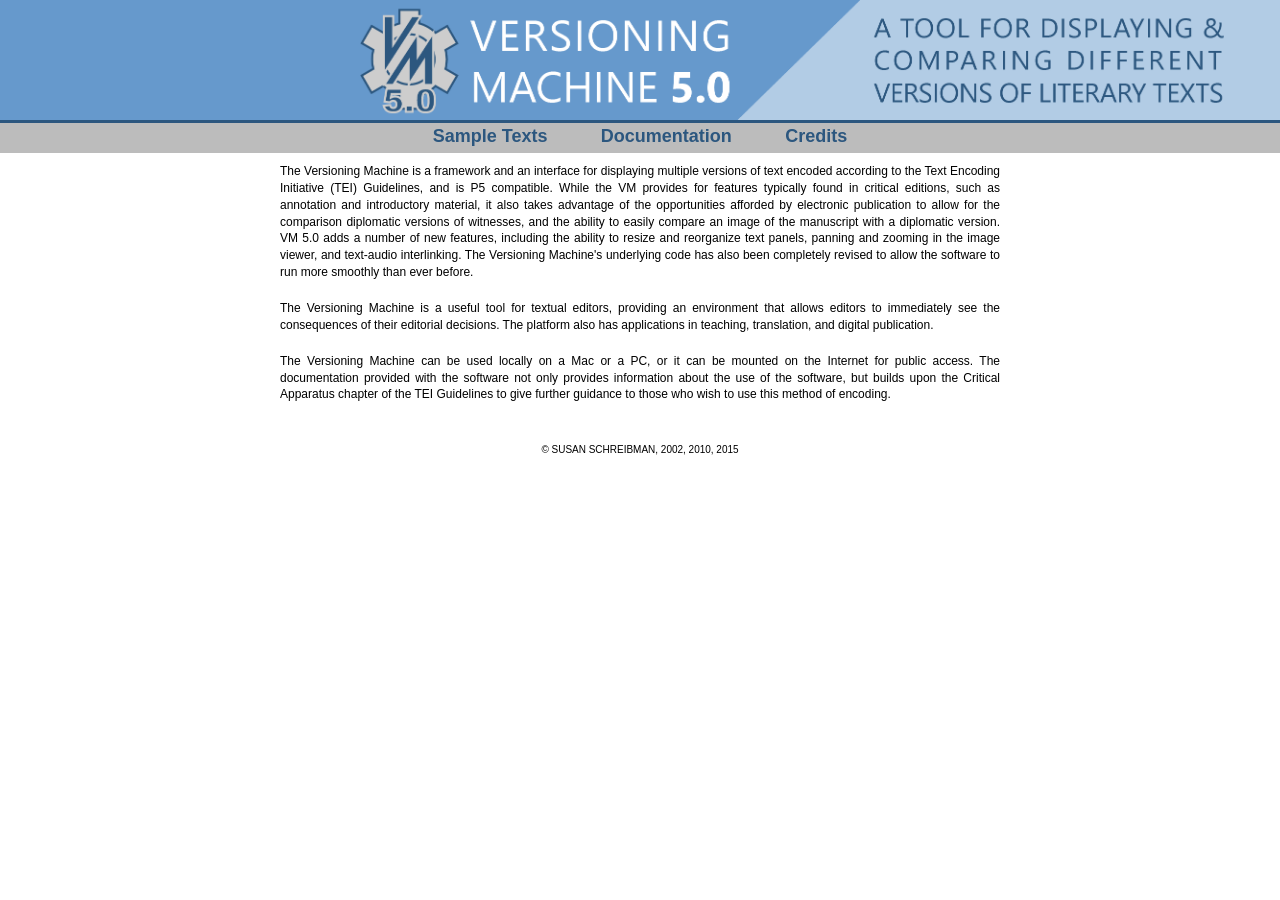
<file: v-machine/index.html>
<!DOCTYPE html>
<html lang="en">
	<head>
		<meta http-equiv="Content-Type" content="text/html; charset=UTF-8">
		<title>Versioning Machine</title>
		<link rel="stylesheet" type="text/css" href="includes/v-machine.css" media="all">
	</head>
	<body>
		<div id="header">
         <div class="blue"></div>
         <div class="grey"></div>
         <div id="masthead">
            <a href="index.html"><img alt="Versioning Machine" src="includes/images/VMHeaderNStrp.png" class="left"></a>
         </div>
         <div id="navbar">
            <div class="links">
               <span><a href="samples.html">Sample Texts</a></span>
               <span><a href="documentation.html">Documentation</a></span>
               <span><a href="credits.html">Credits</a></span>
            </div>
         </div>
      </div>
      <div class="clear"></div>
      <div id="maintext">
<p style="text-align: justify;">The Versioning Machine is a framework and an interface for displaying multiple versions of text encoded according to the Text Encoding Initiative (TEI) Guidelines, and is P5 compatible. While the VM provides for features typically found in critical editions, such as annotation and introductory material, it also takes advantage of the opportunities afforded by electronic publication to allow for the comparison diplomatic versions of witnesses, and the ability to easily compare an image of the manuscript with a diplomatic version. VM 5.0 adds a number of new features, including the ability to resize and reorganize text panels, panning and zooming in the image viewer, and text-audio interlinking. The Versioning Machine's underlying code has also been completely revised to allow the software to run more smoothly than ever before.</p>
<p style="text-align: justify;">The Versioning Machine is a useful tool for textual editors, providing an environment that allows editors to immediately see the consequences of their editorial decisions. The platform also has applications in teaching, translation, and digital publication.</p>
<p style="text-align: justify;">The Versioning Machine can be used locally on a Mac or a PC, or it can be mounted on the Internet for public access. The documentation provided with the software not only provides information about the use of the software, but builds upon the Critical Apparatus chapter of the TEI Guidelines to give further guidance to those who wish to use this method of encoding.</p>
      </div>
         </div>
  		<div id="footer">
  			
  			<div class="attribution">
  				&copy; Susan Schreibman, 2002, 2010, 2015
  			</div>

  		</div>
        <br class="clear">
  	</div>
	</body>
</html>
</file>
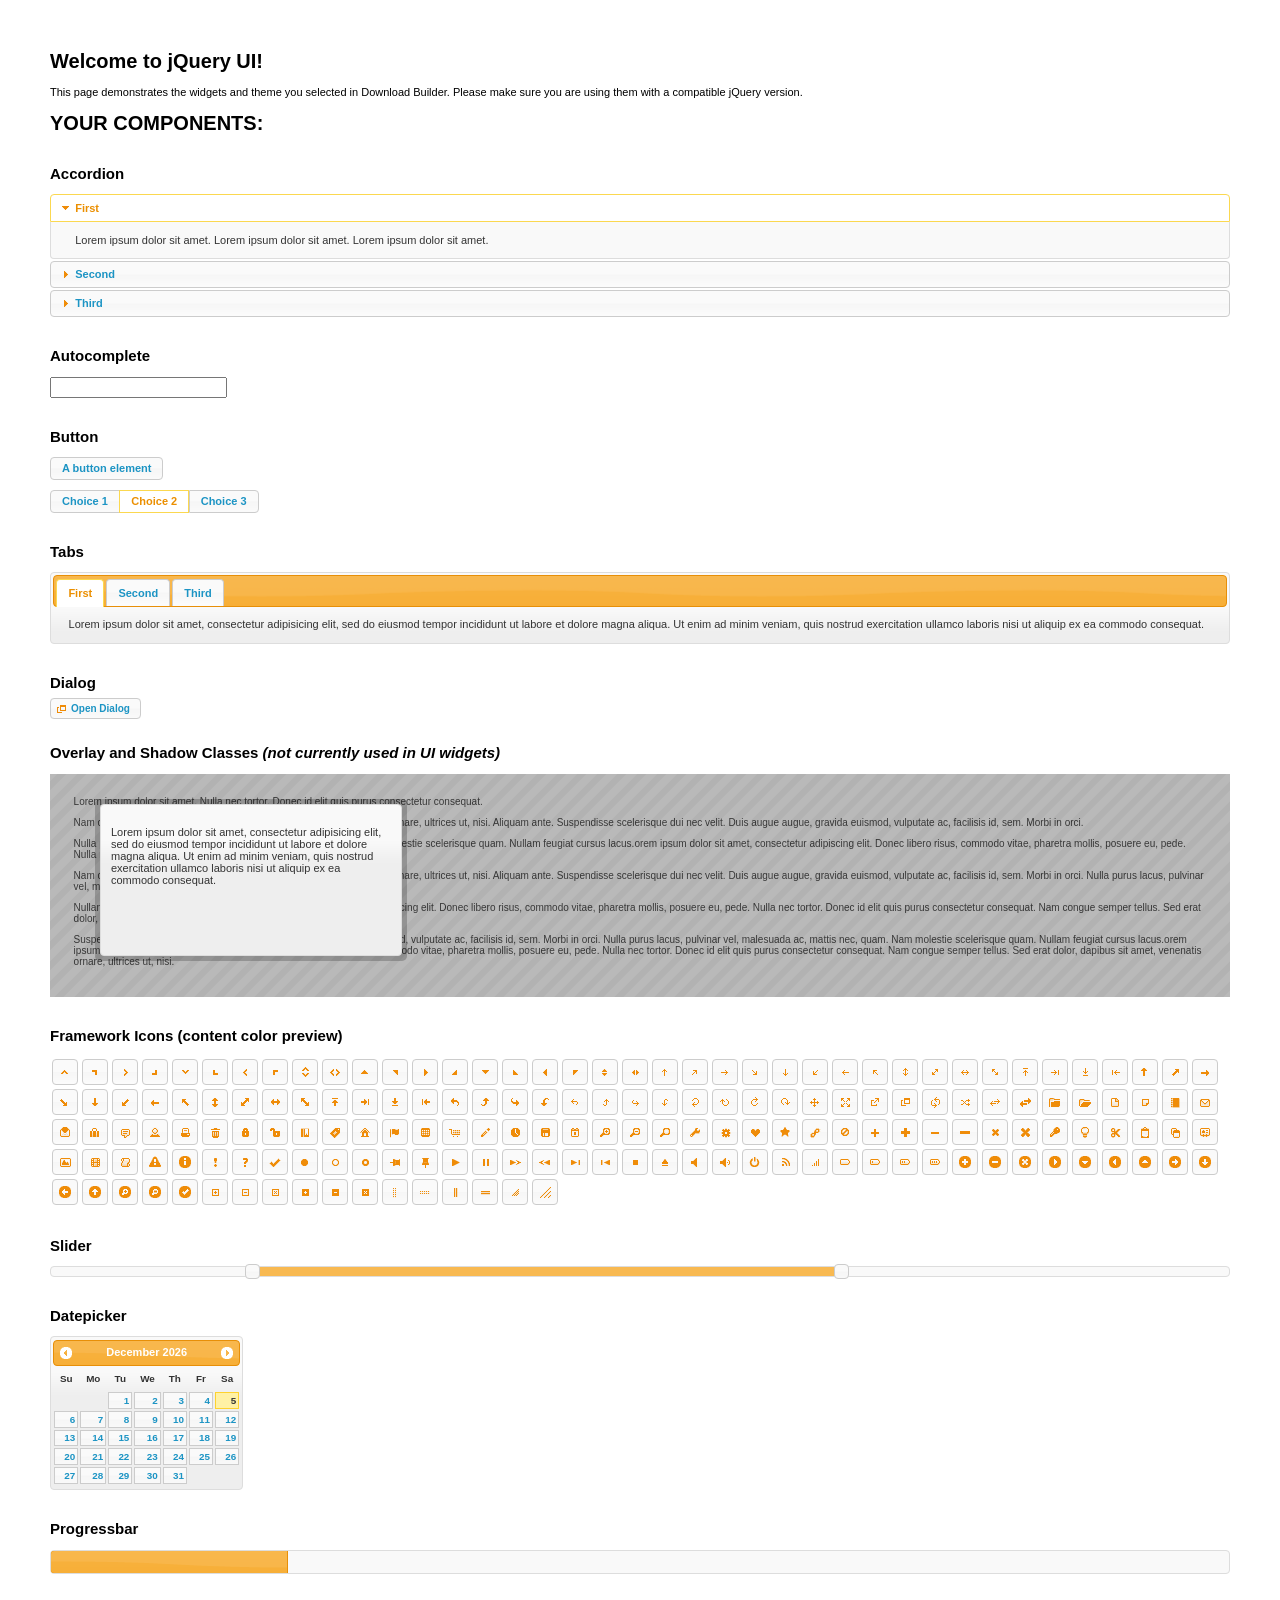
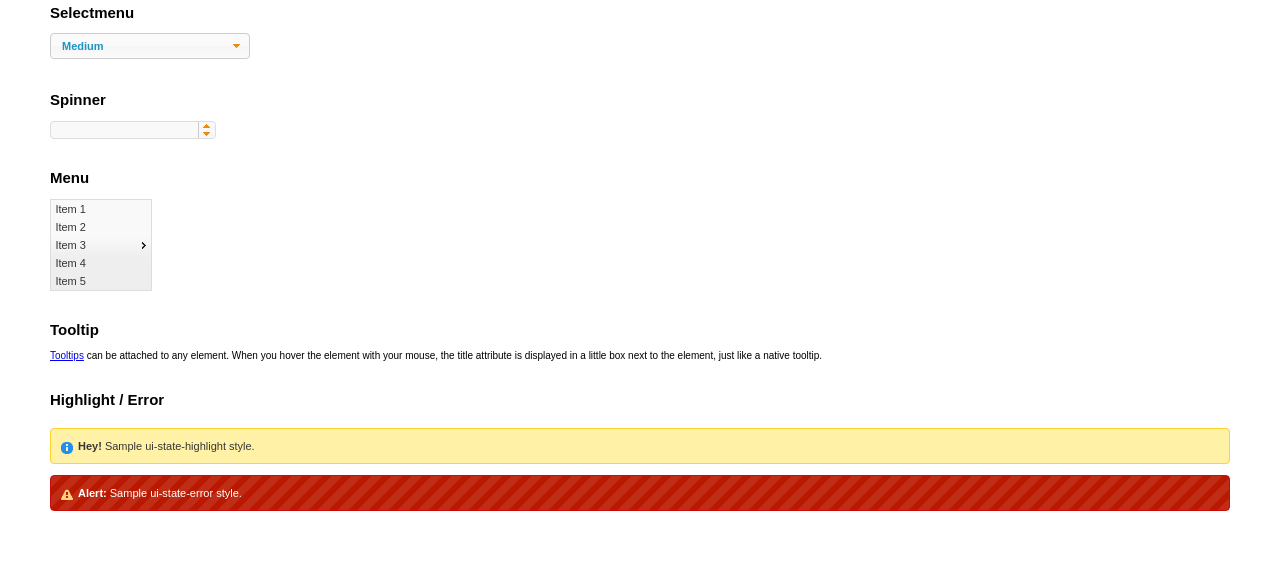
<file: v-machine/src/js/jquery-ui-1.11.3/index.html>
<!doctype html>
<html lang="us">
<head>
	<meta charset="utf-8">
	<title>jQuery UI Example Page</title>
	<link href="jquery-ui.css" rel="stylesheet">
	<style>
	body{
		font: 62.5% "Trebuchet MS", sans-serif;
		margin: 50px;
	}
	.demoHeaders {
		margin-top: 2em;
	}
	#dialog-link {
		padding: .4em 1em .4em 20px;
		text-decoration: none;
		position: relative;
	}
	#dialog-link span.ui-icon {
		margin: 0 5px 0 0;
		position: absolute;
		left: .2em;
		top: 50%;
		margin-top: -8px;
	}
	#icons {
		margin: 0;
		padding: 0;
	}
	#icons li {
		margin: 2px;
		position: relative;
		padding: 4px 0;
		cursor: pointer;
		float: left;
		list-style: none;
	}
	#icons span.ui-icon {
		float: left;
		margin: 0 4px;
	}
	.fakewindowcontain .ui-widget-overlay {
		position: absolute;
	}
	select {
		width: 200px;
	}
	</style>
</head>
<body>

<h1>Welcome to jQuery UI!</h1>

<div class="ui-widget">
	<p>This page demonstrates the widgets and theme you selected in Download Builder. Please make sure you are using them with a compatible jQuery version.</p>
</div>

<h1>YOUR COMPONENTS:</h1>


<!-- Accordion -->
<h2 class="demoHeaders">Accordion</h2>
<div id="accordion">
	<h3>First</h3>
	<div>Lorem ipsum dolor sit amet. Lorem ipsum dolor sit amet. Lorem ipsum dolor sit amet.</div>
	<h3>Second</h3>
	<div>Phasellus mattis tincidunt nibh.</div>
	<h3>Third</h3>
	<div>Nam dui erat, auctor a, dignissim quis.</div>
</div>



<!-- Autocomplete -->
<h2 class="demoHeaders">Autocomplete</h2>
<div>
	<input id="autocomplete" title="type &quot;a&quot;">
</div>



<!-- Button -->
<h2 class="demoHeaders">Button</h2>
<button id="button">A button element</button>
<form style="margin-top: 1em;">
	<div id="radioset">
		<input type="radio" id="radio1" name="radio"><label for="radio1">Choice 1</label>
		<input type="radio" id="radio2" name="radio" checked="checked"><label for="radio2">Choice 2</label>
		<input type="radio" id="radio3" name="radio"><label for="radio3">Choice 3</label>
	</div>
</form>



<!-- Tabs -->
<h2 class="demoHeaders">Tabs</h2>
<div id="tabs">
	<ul>
		<li><a href="#tabs-1">First</a></li>
		<li><a href="#tabs-2">Second</a></li>
		<li><a href="#tabs-3">Third</a></li>
	</ul>
	<div id="tabs-1">Lorem ipsum dolor sit amet, consectetur adipisicing elit, sed do eiusmod tempor incididunt ut labore et dolore magna aliqua. Ut enim ad minim veniam, quis nostrud exercitation ullamco laboris nisi ut aliquip ex ea commodo consequat.</div>
	<div id="tabs-2">Phasellus mattis tincidunt nibh. Cras orci urna, blandit id, pretium vel, aliquet ornare, felis. Maecenas scelerisque sem non nisl. Fusce sed lorem in enim dictum bibendum.</div>
	<div id="tabs-3">Nam dui erat, auctor a, dignissim quis, sollicitudin eu, felis. Pellentesque nisi urna, interdum eget, sagittis et, consequat vestibulum, lacus. Mauris porttitor ullamcorper augue.</div>
</div>



<!-- Dialog NOTE: Dialog is not generated by UI in this demo so it can be visually styled in themeroller-->
<h2 class="demoHeaders">Dialog</h2>
<p><a href="#" id="dialog-link" class="ui-state-default ui-corner-all"><span class="ui-icon ui-icon-newwin"></span>Open Dialog</a></p>

<h2 class="demoHeaders">Overlay and Shadow Classes <em>(not currently used in UI widgets)</em></h2>
<div style="position: relative; width: 96%; height: 200px; padding:1% 2%; overflow:hidden;" class="fakewindowcontain">
	<p>Lorem ipsum dolor sit amet,  Nulla nec tortor. Donec id elit quis purus consectetur consequat. </p><p>Nam congue semper tellus. Sed erat dolor, dapibus sit amet, venenatis ornare, ultrices ut, nisi. Aliquam ante. Suspendisse scelerisque dui nec velit. Duis augue augue, gravida euismod, vulputate ac, facilisis id, sem. Morbi in orci. </p><p>Nulla purus lacus, pulvinar vel, malesuada ac, mattis nec, quam. Nam molestie scelerisque quam. Nullam feugiat cursus lacus.orem ipsum dolor sit amet, consectetur adipiscing elit. Donec libero risus, commodo vitae, pharetra mollis, posuere eu, pede. Nulla nec tortor. Donec id elit quis purus consectetur consequat. </p><p>Nam congue semper tellus. Sed erat dolor, dapibus sit amet, venenatis ornare, ultrices ut, nisi. Aliquam ante. Suspendisse scelerisque dui nec velit. Duis augue augue, gravida euismod, vulputate ac, facilisis id, sem. Morbi in orci. Nulla purus lacus, pulvinar vel, malesuada ac, mattis nec, quam. Nam molestie scelerisque quam. </p><p>Nullam feugiat cursus lacus.orem ipsum dolor sit amet, consectetur adipiscing elit. Donec libero risus, commodo vitae, pharetra mollis, posuere eu, pede. Nulla nec tortor. Donec id elit quis purus consectetur consequat. Nam congue semper tellus. Sed erat dolor, dapibus sit amet, venenatis ornare, ultrices ut, nisi. Aliquam ante. </p><p>Suspendisse scelerisque dui nec velit. Duis augue augue, gravida euismod, vulputate ac, facilisis id, sem. Morbi in orci. Nulla purus lacus, pulvinar vel, malesuada ac, mattis nec, quam. Nam molestie scelerisque quam. Nullam feugiat cursus lacus.orem ipsum dolor sit amet, consectetur adipiscing elit. Donec libero risus, commodo vitae, pharetra mollis, posuere eu, pede. Nulla nec tortor. Donec id elit quis purus consectetur consequat. Nam congue semper tellus. Sed erat dolor, dapibus sit amet, venenatis ornare, ultrices ut, nisi. </p>

	<!-- ui-dialog -->
	<div class="ui-overlay"><div class="ui-widget-overlay"></div><div class="ui-widget-shadow ui-corner-all" style="width: 302px; height: 152px; position: absolute; left: 50px; top: 30px;"></div></div>
	<div style="position: absolute; width: 280px; height: 130px;left: 50px; top: 30px; padding: 10px;" class="ui-widget ui-widget-content ui-corner-all">
		<div class="ui-dialog-content ui-widget-content" style="background: none; border: 0;">
			<p>Lorem ipsum dolor sit amet, consectetur adipisicing elit, sed do eiusmod tempor incididunt ut labore et dolore magna aliqua. Ut enim ad minim veniam, quis nostrud exercitation ullamco laboris nisi ut aliquip ex ea commodo consequat.</p>
		</div>
	</div>

</div>

<!-- ui-dialog -->
<div id="dialog" title="Dialog Title">
	<p>Lorem ipsum dolor sit amet, consectetur adipisicing elit, sed do eiusmod tempor incididunt ut labore et dolore magna aliqua. Ut enim ad minim veniam, quis nostrud exercitation ullamco laboris nisi ut aliquip ex ea commodo consequat.</p>
</div>



<h2 class="demoHeaders">Framework Icons (content color preview)</h2>
<ul id="icons" class="ui-widget ui-helper-clearfix">
	<li class="ui-state-default ui-corner-all" title=".ui-icon-carat-1-n"><span class="ui-icon ui-icon-carat-1-n"></span></li>
	<li class="ui-state-default ui-corner-all" title=".ui-icon-carat-1-ne"><span class="ui-icon ui-icon-carat-1-ne"></span></li>
	<li class="ui-state-default ui-corner-all" title=".ui-icon-carat-1-e"><span class="ui-icon ui-icon-carat-1-e"></span></li>
	<li class="ui-state-default ui-corner-all" title=".ui-icon-carat-1-se"><span class="ui-icon ui-icon-carat-1-se"></span></li>
	<li class="ui-state-default ui-corner-all" title=".ui-icon-carat-1-s"><span class="ui-icon ui-icon-carat-1-s"></span></li>
	<li class="ui-state-default ui-corner-all" title=".ui-icon-carat-1-sw"><span class="ui-icon ui-icon-carat-1-sw"></span></li>
	<li class="ui-state-default ui-corner-all" title=".ui-icon-carat-1-w"><span class="ui-icon ui-icon-carat-1-w"></span></li>
	<li class="ui-state-default ui-corner-all" title=".ui-icon-carat-1-nw"><span class="ui-icon ui-icon-carat-1-nw"></span></li>
	<li class="ui-state-default ui-corner-all" title=".ui-icon-carat-2-n-s"><span class="ui-icon ui-icon-carat-2-n-s"></span></li>
	<li class="ui-state-default ui-corner-all" title=".ui-icon-carat-2-e-w"><span class="ui-icon ui-icon-carat-2-e-w"></span></li>
	<li class="ui-state-default ui-corner-all" title=".ui-icon-triangle-1-n"><span class="ui-icon ui-icon-triangle-1-n"></span></li>
	<li class="ui-state-default ui-corner-all" title=".ui-icon-triangle-1-ne"><span class="ui-icon ui-icon-triangle-1-ne"></span></li>
	<li class="ui-state-default ui-corner-all" title=".ui-icon-triangle-1-e"><span class="ui-icon ui-icon-triangle-1-e"></span></li>
	<li class="ui-state-default ui-corner-all" title=".ui-icon-triangle-1-se"><span class="ui-icon ui-icon-triangle-1-se"></span></li>
	<li class="ui-state-default ui-corner-all" title=".ui-icon-triangle-1-s"><span class="ui-icon ui-icon-triangle-1-s"></span></li>
	<li class="ui-state-default ui-corner-all" title=".ui-icon-triangle-1-sw"><span class="ui-icon ui-icon-triangle-1-sw"></span></li>
	<li class="ui-state-default ui-corner-all" title=".ui-icon-triangle-1-w"><span class="ui-icon ui-icon-triangle-1-w"></span></li>
	<li class="ui-state-default ui-corner-all" title=".ui-icon-triangle-1-nw"><span class="ui-icon ui-icon-triangle-1-nw"></span></li>
	<li class="ui-state-default ui-corner-all" title=".ui-icon-triangle-2-n-s"><span class="ui-icon ui-icon-triangle-2-n-s"></span></li>
	<li class="ui-state-default ui-corner-all" title=".ui-icon-triangle-2-e-w"><span class="ui-icon ui-icon-triangle-2-e-w"></span></li>
	<li class="ui-state-default ui-corner-all" title=".ui-icon-arrow-1-n"><span class="ui-icon ui-icon-arrow-1-n"></span></li>
	<li class="ui-state-default ui-corner-all" title=".ui-icon-arrow-1-ne"><span class="ui-icon ui-icon-arrow-1-ne"></span></li>
	<li class="ui-state-default ui-corner-all" title=".ui-icon-arrow-1-e"><span class="ui-icon ui-icon-arrow-1-e"></span></li>
	<li class="ui-state-default ui-corner-all" title=".ui-icon-arrow-1-se"><span class="ui-icon ui-icon-arrow-1-se"></span></li>
	<li class="ui-state-default ui-corner-all" title=".ui-icon-arrow-1-s"><span class="ui-icon ui-icon-arrow-1-s"></span></li>
	<li class="ui-state-default ui-corner-all" title=".ui-icon-arrow-1-sw"><span class="ui-icon ui-icon-arrow-1-sw"></span></li>
	<li class="ui-state-default ui-corner-all" title=".ui-icon-arrow-1-w"><span class="ui-icon ui-icon-arrow-1-w"></span></li>
	<li class="ui-state-default ui-corner-all" title=".ui-icon-arrow-1-nw"><span class="ui-icon ui-icon-arrow-1-nw"></span></li>
	<li class="ui-state-default ui-corner-all" title=".ui-icon-arrow-2-n-s"><span class="ui-icon ui-icon-arrow-2-n-s"></span></li>
	<li class="ui-state-default ui-corner-all" title=".ui-icon-arrow-2-ne-sw"><span class="ui-icon ui-icon-arrow-2-ne-sw"></span></li>
	<li class="ui-state-default ui-corner-all" title=".ui-icon-arrow-2-e-w"><span class="ui-icon ui-icon-arrow-2-e-w"></span></li>
	<li class="ui-state-default ui-corner-all" title=".ui-icon-arrow-2-se-nw"><span class="ui-icon ui-icon-arrow-2-se-nw"></span></li>
	<li class="ui-state-default ui-corner-all" title=".ui-icon-arrowstop-1-n"><span class="ui-icon ui-icon-arrowstop-1-n"></span></li>
	<li class="ui-state-default ui-corner-all" title=".ui-icon-arrowstop-1-e"><span class="ui-icon ui-icon-arrowstop-1-e"></span></li>
	<li class="ui-state-default ui-corner-all" title=".ui-icon-arrowstop-1-s"><span class="ui-icon ui-icon-arrowstop-1-s"></span></li>
	<li class="ui-state-default ui-corner-all" title=".ui-icon-arrowstop-1-w"><span class="ui-icon ui-icon-arrowstop-1-w"></span></li>
	<li class="ui-state-default ui-corner-all" title=".ui-icon-arrowthick-1-n"><span class="ui-icon ui-icon-arrowthick-1-n"></span></li>
	<li class="ui-state-default ui-corner-all" title=".ui-icon-arrowthick-1-ne"><span class="ui-icon ui-icon-arrowthick-1-ne"></span></li>
	<li class="ui-state-default ui-corner-all" title=".ui-icon-arrowthick-1-e"><span class="ui-icon ui-icon-arrowthick-1-e"></span></li>
	<li class="ui-state-default ui-corner-all" title=".ui-icon-arrowthick-1-se"><span class="ui-icon ui-icon-arrowthick-1-se"></span></li>
	<li class="ui-state-default ui-corner-all" title=".ui-icon-arrowthick-1-s"><span class="ui-icon ui-icon-arrowthick-1-s"></span></li>
	<li class="ui-state-default ui-corner-all" title=".ui-icon-arrowthick-1-sw"><span class="ui-icon ui-icon-arrowthick-1-sw"></span></li>
	<li class="ui-state-default ui-corner-all" title=".ui-icon-arrowthick-1-w"><span class="ui-icon ui-icon-arrowthick-1-w"></span></li>
	<li class="ui-state-default ui-corner-all" title=".ui-icon-arrowthick-1-nw"><span class="ui-icon ui-icon-arrowthick-1-nw"></span></li>
	<li class="ui-state-default ui-corner-all" title=".ui-icon-arrowthick-2-n-s"><span class="ui-icon ui-icon-arrowthick-2-n-s"></span></li>
	<li class="ui-state-default ui-corner-all" title=".ui-icon-arrowthick-2-ne-sw"><span class="ui-icon ui-icon-arrowthick-2-ne-sw"></span></li>
	<li class="ui-state-default ui-corner-all" title=".ui-icon-arrowthick-2-e-w"><span class="ui-icon ui-icon-arrowthick-2-e-w"></span></li>
	<li class="ui-state-default ui-corner-all" title=".ui-icon-arrowthick-2-se-nw"><span class="ui-icon ui-icon-arrowthick-2-se-nw"></span></li>
	<li class="ui-state-default ui-corner-all" title=".ui-icon-arrowthickstop-1-n"><span class="ui-icon ui-icon-arrowthickstop-1-n"></span></li>
	<li class="ui-state-default ui-corner-all" title=".ui-icon-arrowthickstop-1-e"><span class="ui-icon ui-icon-arrowthickstop-1-e"></span></li>
	<li class="ui-state-default ui-corner-all" title=".ui-icon-arrowthickstop-1-s"><span class="ui-icon ui-icon-arrowthickstop-1-s"></span></li>
	<li class="ui-state-default ui-corner-all" title=".ui-icon-arrowthickstop-1-w"><span class="ui-icon ui-icon-arrowthickstop-1-w"></span></li>
	<li class="ui-state-default ui-corner-all" title=".ui-icon-arrowreturnthick-1-w"><span class="ui-icon ui-icon-arrowreturnthick-1-w"></span></li>
	<li class="ui-state-default ui-corner-all" title=".ui-icon-arrowreturnthick-1-n"><span class="ui-icon ui-icon-arrowreturnthick-1-n"></span></li>
	<li class="ui-state-default ui-corner-all" title=".ui-icon-arrowreturnthick-1-e"><span class="ui-icon ui-icon-arrowreturnthick-1-e"></span></li>
	<li class="ui-state-default ui-corner-all" title=".ui-icon-arrowreturnthick-1-s"><span class="ui-icon ui-icon-arrowreturnthick-1-s"></span></li>
	<li class="ui-state-default ui-corner-all" title=".ui-icon-arrowreturn-1-w"><span class="ui-icon ui-icon-arrowreturn-1-w"></span></li>
	<li class="ui-state-default ui-corner-all" title=".ui-icon-arrowreturn-1-n"><span class="ui-icon ui-icon-arrowreturn-1-n"></span></li>
	<li class="ui-state-default ui-corner-all" title=".ui-icon-arrowreturn-1-e"><span class="ui-icon ui-icon-arrowreturn-1-e"></span></li>
	<li class="ui-state-default ui-corner-all" title=".ui-icon-arrowreturn-1-s"><span class="ui-icon ui-icon-arrowreturn-1-s"></span></li>
	<li class="ui-state-default ui-corner-all" title=".ui-icon-arrowrefresh-1-w"><span class="ui-icon ui-icon-arrowrefresh-1-w"></span></li>
	<li class="ui-state-default ui-corner-all" title=".ui-icon-arrowrefresh-1-n"><span class="ui-icon ui-icon-arrowrefresh-1-n"></span></li>
	<li class="ui-state-default ui-corner-all" title=".ui-icon-arrowrefresh-1-e"><span class="ui-icon ui-icon-arrowrefresh-1-e"></span></li>
	<li class="ui-state-default ui-corner-all" title=".ui-icon-arrowrefresh-1-s"><span class="ui-icon ui-icon-arrowrefresh-1-s"></span></li>
	<li class="ui-state-default ui-corner-all" title=".ui-icon-arrow-4"><span class="ui-icon ui-icon-arrow-4"></span></li>
	<li class="ui-state-default ui-corner-all" title=".ui-icon-arrow-4-diag"><span class="ui-icon ui-icon-arrow-4-diag"></span></li>
	<li class="ui-state-default ui-corner-all" title=".ui-icon-extlink"><span class="ui-icon ui-icon-extlink"></span></li>
	<li class="ui-state-default ui-corner-all" title=".ui-icon-newwin"><span class="ui-icon ui-icon-newwin"></span></li>
	<li class="ui-state-default ui-corner-all" title=".ui-icon-refresh"><span class="ui-icon ui-icon-refresh"></span></li>
	<li class="ui-state-default ui-corner-all" title=".ui-icon-shuffle"><span class="ui-icon ui-icon-shuffle"></span></li>
	<li class="ui-state-default ui-corner-all" title=".ui-icon-transfer-e-w"><span class="ui-icon ui-icon-transfer-e-w"></span></li>
	<li class="ui-state-default ui-corner-all" title=".ui-icon-transferthick-e-w"><span class="ui-icon ui-icon-transferthick-e-w"></span></li>
	<li class="ui-state-default ui-corner-all" title=".ui-icon-folder-collapsed"><span class="ui-icon ui-icon-folder-collapsed"></span></li>
	<li class="ui-state-default ui-corner-all" title=".ui-icon-folder-open"><span class="ui-icon ui-icon-folder-open"></span></li>
	<li class="ui-state-default ui-corner-all" title=".ui-icon-document"><span class="ui-icon ui-icon-document"></span></li>
	<li class="ui-state-default ui-corner-all" title=".ui-icon-document-b"><span class="ui-icon ui-icon-document-b"></span></li>
	<li class="ui-state-default ui-corner-all" title=".ui-icon-note"><span class="ui-icon ui-icon-note"></span></li>
	<li class="ui-state-default ui-corner-all" title=".ui-icon-mail-closed"><span class="ui-icon ui-icon-mail-closed"></span></li>
	<li class="ui-state-default ui-corner-all" title=".ui-icon-mail-open"><span class="ui-icon ui-icon-mail-open"></span></li>
	<li class="ui-state-default ui-corner-all" title=".ui-icon-suitcase"><span class="ui-icon ui-icon-suitcase"></span></li>
	<li class="ui-state-default ui-corner-all" title=".ui-icon-comment"><span class="ui-icon ui-icon-comment"></span></li>
	<li class="ui-state-default ui-corner-all" title=".ui-icon-person"><span class="ui-icon ui-icon-person"></span></li>
	<li class="ui-state-default ui-corner-all" title=".ui-icon-print"><span class="ui-icon ui-icon-print"></span></li>
	<li class="ui-state-default ui-corner-all" title=".ui-icon-trash"><span class="ui-icon ui-icon-trash"></span></li>
	<li class="ui-state-default ui-corner-all" title=".ui-icon-locked"><span class="ui-icon ui-icon-locked"></span></li>
	<li class="ui-state-default ui-corner-all" title=".ui-icon-unlocked"><span class="ui-icon ui-icon-unlocked"></span></li>
	<li class="ui-state-default ui-corner-all" title=".ui-icon-bookmark"><span class="ui-icon ui-icon-bookmark"></span></li>
	<li class="ui-state-default ui-corner-all" title=".ui-icon-tag"><span class="ui-icon ui-icon-tag"></span></li>
	<li class="ui-state-default ui-corner-all" title=".ui-icon-home"><span class="ui-icon ui-icon-home"></span></li>
	<li class="ui-state-default ui-corner-all" title=".ui-icon-flag"><span class="ui-icon ui-icon-flag"></span></li>
	<li class="ui-state-default ui-corner-all" title=".ui-icon-calculator"><span class="ui-icon ui-icon-calculator"></span></li>
	<li class="ui-state-default ui-corner-all" title=".ui-icon-cart"><span class="ui-icon ui-icon-cart"></span></li>
	<li class="ui-state-default ui-corner-all" title=".ui-icon-pencil"><span class="ui-icon ui-icon-pencil"></span></li>
	<li class="ui-state-default ui-corner-all" title=".ui-icon-clock"><span class="ui-icon ui-icon-clock"></span></li>
	<li class="ui-state-default ui-corner-all" title=".ui-icon-disk"><span class="ui-icon ui-icon-disk"></span></li>
	<li class="ui-state-default ui-corner-all" title=".ui-icon-calendar"><span class="ui-icon ui-icon-calendar"></span></li>
	<li class="ui-state-default ui-corner-all" title=".ui-icon-zoomin"><span class="ui-icon ui-icon-zoomin"></span></li>
	<li class="ui-state-default ui-corner-all" title=".ui-icon-zoomout"><span class="ui-icon ui-icon-zoomout"></span></li>
	<li class="ui-state-default ui-corner-all" title=".ui-icon-search"><span class="ui-icon ui-icon-search"></span></li>
	<li class="ui-state-default ui-corner-all" title=".ui-icon-wrench"><span class="ui-icon ui-icon-wrench"></span></li>
	<li class="ui-state-default ui-corner-all" title=".ui-icon-gear"><span class="ui-icon ui-icon-gear"></span></li>
	<li class="ui-state-default ui-corner-all" title=".ui-icon-heart"><span class="ui-icon ui-icon-heart"></span></li>
	<li class="ui-state-default ui-corner-all" title=".ui-icon-star"><span class="ui-icon ui-icon-star"></span></li>
	<li class="ui-state-default ui-corner-all" title=".ui-icon-link"><span class="ui-icon ui-icon-link"></span></li>
	<li class="ui-state-default ui-corner-all" title=".ui-icon-cancel"><span class="ui-icon ui-icon-cancel"></span></li>
	<li class="ui-state-default ui-corner-all" title=".ui-icon-plus"><span class="ui-icon ui-icon-plus"></span></li>
	<li class="ui-state-default ui-corner-all" title=".ui-icon-plusthick"><span class="ui-icon ui-icon-plusthick"></span></li>
	<li class="ui-state-default ui-corner-all" title=".ui-icon-minus"><span class="ui-icon ui-icon-minus"></span></li>
	<li class="ui-state-default ui-corner-all" title=".ui-icon-minusthick"><span class="ui-icon ui-icon-minusthick"></span></li>
	<li class="ui-state-default ui-corner-all" title=".ui-icon-close"><span class="ui-icon ui-icon-close"></span></li>
	<li class="ui-state-default ui-corner-all" title=".ui-icon-closethick"><span class="ui-icon ui-icon-closethick"></span></li>
	<li class="ui-state-default ui-corner-all" title=".ui-icon-key"><span class="ui-icon ui-icon-key"></span></li>
	<li class="ui-state-default ui-corner-all" title=".ui-icon-lightbulb"><span class="ui-icon ui-icon-lightbulb"></span></li>
	<li class="ui-state-default ui-corner-all" title=".ui-icon-scissors"><span class="ui-icon ui-icon-scissors"></span></li>
	<li class="ui-state-default ui-corner-all" title=".ui-icon-clipboard"><span class="ui-icon ui-icon-clipboard"></span></li>
	<li class="ui-state-default ui-corner-all" title=".ui-icon-copy"><span class="ui-icon ui-icon-copy"></span></li>
	<li class="ui-state-default ui-corner-all" title=".ui-icon-contact"><span class="ui-icon ui-icon-contact"></span></li>
	<li class="ui-state-default ui-corner-all" title=".ui-icon-image"><span class="ui-icon ui-icon-image"></span></li>
	<li class="ui-state-default ui-corner-all" title=".ui-icon-video"><span class="ui-icon ui-icon-video"></span></li>
	<li class="ui-state-default ui-corner-all" title=".ui-icon-script"><span class="ui-icon ui-icon-script"></span></li>
	<li class="ui-state-default ui-corner-all" title=".ui-icon-alert"><span class="ui-icon ui-icon-alert"></span></li>
	<li class="ui-state-default ui-corner-all" title=".ui-icon-info"><span class="ui-icon ui-icon-info"></span></li>
	<li class="ui-state-default ui-corner-all" title=".ui-icon-notice"><span class="ui-icon ui-icon-notice"></span></li>
	<li class="ui-state-default ui-corner-all" title=".ui-icon-help"><span class="ui-icon ui-icon-help"></span></li>
	<li class="ui-state-default ui-corner-all" title=".ui-icon-check"><span class="ui-icon ui-icon-check"></span></li>
	<li class="ui-state-default ui-corner-all" title=".ui-icon-bullet"><span class="ui-icon ui-icon-bullet"></span></li>
	<li class="ui-state-default ui-corner-all" title=".ui-icon-radio-off"><span class="ui-icon ui-icon-radio-off"></span></li>
	<li class="ui-state-default ui-corner-all" title=".ui-icon-radio-on"><span class="ui-icon ui-icon-radio-on"></span></li>
	<li class="ui-state-default ui-corner-all" title=".ui-icon-pin-w"><span class="ui-icon ui-icon-pin-w"></span></li>
	<li class="ui-state-default ui-corner-all" title=".ui-icon-pin-s"><span class="ui-icon ui-icon-pin-s"></span></li>
	<li class="ui-state-default ui-corner-all" title=".ui-icon-play"><span class="ui-icon ui-icon-play"></span></li>
	<li class="ui-state-default ui-corner-all" title=".ui-icon-pause"><span class="ui-icon ui-icon-pause"></span></li>
	<li class="ui-state-default ui-corner-all" title=".ui-icon-seek-next"><span class="ui-icon ui-icon-seek-next"></span></li>
	<li class="ui-state-default ui-corner-all" title=".ui-icon-seek-prev"><span class="ui-icon ui-icon-seek-prev"></span></li>
	<li class="ui-state-default ui-corner-all" title=".ui-icon-seek-end"><span class="ui-icon ui-icon-seek-end"></span></li>
	<li class="ui-state-default ui-corner-all" title=".ui-icon-seek-first"><span class="ui-icon ui-icon-seek-first"></span></li>
	<li class="ui-state-default ui-corner-all" title=".ui-icon-stop"><span class="ui-icon ui-icon-stop"></span></li>
	<li class="ui-state-default ui-corner-all" title=".ui-icon-eject"><span class="ui-icon ui-icon-eject"></span></li>
	<li class="ui-state-default ui-corner-all" title=".ui-icon-volume-off"><span class="ui-icon ui-icon-volume-off"></span></li>
	<li class="ui-state-default ui-corner-all" title=".ui-icon-volume-on"><span class="ui-icon ui-icon-volume-on"></span></li>
	<li class="ui-state-default ui-corner-all" title=".ui-icon-power"><span class="ui-icon ui-icon-power"></span></li>
	<li class="ui-state-default ui-corner-all" title=".ui-icon-signal-diag"><span class="ui-icon ui-icon-signal-diag"></span></li>
	<li class="ui-state-default ui-corner-all" title=".ui-icon-signal"><span class="ui-icon ui-icon-signal"></span></li>
	<li class="ui-state-default ui-corner-all" title=".ui-icon-battery-0"><span class="ui-icon ui-icon-battery-0"></span></li>
	<li class="ui-state-default ui-corner-all" title=".ui-icon-battery-1"><span class="ui-icon ui-icon-battery-1"></span></li>
	<li class="ui-state-default ui-corner-all" title=".ui-icon-battery-2"><span class="ui-icon ui-icon-battery-2"></span></li>
	<li class="ui-state-default ui-corner-all" title=".ui-icon-battery-3"><span class="ui-icon ui-icon-battery-3"></span></li>
	<li class="ui-state-default ui-corner-all" title=".ui-icon-circle-plus"><span class="ui-icon ui-icon-circle-plus"></span></li>
	<li class="ui-state-default ui-corner-all" title=".ui-icon-circle-minus"><span class="ui-icon ui-icon-circle-minus"></span></li>
	<li class="ui-state-default ui-corner-all" title=".ui-icon-circle-close"><span class="ui-icon ui-icon-circle-close"></span></li>
	<li class="ui-state-default ui-corner-all" title=".ui-icon-circle-triangle-e"><span class="ui-icon ui-icon-circle-triangle-e"></span></li>
	<li class="ui-state-default ui-corner-all" title=".ui-icon-circle-triangle-s"><span class="ui-icon ui-icon-circle-triangle-s"></span></li>
	<li class="ui-state-default ui-corner-all" title=".ui-icon-circle-triangle-w"><span class="ui-icon ui-icon-circle-triangle-w"></span></li>
	<li class="ui-state-default ui-corner-all" title=".ui-icon-circle-triangle-n"><span class="ui-icon ui-icon-circle-triangle-n"></span></li>
	<li class="ui-state-default ui-corner-all" title=".ui-icon-circle-arrow-e"><span class="ui-icon ui-icon-circle-arrow-e"></span></li>
	<li class="ui-state-default ui-corner-all" title=".ui-icon-circle-arrow-s"><span class="ui-icon ui-icon-circle-arrow-s"></span></li>
	<li class="ui-state-default ui-corner-all" title=".ui-icon-circle-arrow-w"><span class="ui-icon ui-icon-circle-arrow-w"></span></li>
	<li class="ui-state-default ui-corner-all" title=".ui-icon-circle-arrow-n"><span class="ui-icon ui-icon-circle-arrow-n"></span></li>
	<li class="ui-state-default ui-corner-all" title=".ui-icon-circle-zoomin"><span class="ui-icon ui-icon-circle-zoomin"></span></li>
	<li class="ui-state-default ui-corner-all" title=".ui-icon-circle-zoomout"><span class="ui-icon ui-icon-circle-zoomout"></span></li>
	<li class="ui-state-default ui-corner-all" title=".ui-icon-circle-check"><span class="ui-icon ui-icon-circle-check"></span></li>
	<li class="ui-state-default ui-corner-all" title=".ui-icon-circlesmall-plus"><span class="ui-icon ui-icon-circlesmall-plus"></span></li>
	<li class="ui-state-default ui-corner-all" title=".ui-icon-circlesmall-minus"><span class="ui-icon ui-icon-circlesmall-minus"></span></li>
	<li class="ui-state-default ui-corner-all" title=".ui-icon-circlesmall-close"><span class="ui-icon ui-icon-circlesmall-close"></span></li>
	<li class="ui-state-default ui-corner-all" title=".ui-icon-squaresmall-plus"><span class="ui-icon ui-icon-squaresmall-plus"></span></li>
	<li class="ui-state-default ui-corner-all" title=".ui-icon-squaresmall-minus"><span class="ui-icon ui-icon-squaresmall-minus"></span></li>
	<li class="ui-state-default ui-corner-all" title=".ui-icon-squaresmall-close"><span class="ui-icon ui-icon-squaresmall-close"></span></li>
	<li class="ui-state-default ui-corner-all" title=".ui-icon-grip-dotted-vertical"><span class="ui-icon ui-icon-grip-dotted-vertical"></span></li>
	<li class="ui-state-default ui-corner-all" title=".ui-icon-grip-dotted-horizontal"><span class="ui-icon ui-icon-grip-dotted-horizontal"></span></li>
	<li class="ui-state-default ui-corner-all" title=".ui-icon-grip-solid-vertical"><span class="ui-icon ui-icon-grip-solid-vertical"></span></li>
	<li class="ui-state-default ui-corner-all" title=".ui-icon-grip-solid-horizontal"><span class="ui-icon ui-icon-grip-solid-horizontal"></span></li>
	<li class="ui-state-default ui-corner-all" title=".ui-icon-gripsmall-diagonal-se"><span class="ui-icon ui-icon-gripsmall-diagonal-se"></span></li>
	<li class="ui-state-default ui-corner-all" title=".ui-icon-grip-diagonal-se"><span class="ui-icon ui-icon-grip-diagonal-se"></span></li>
</ul>


<!-- Slider -->
<h2 class="demoHeaders">Slider</h2>
<div id="slider"></div>



<!-- Datepicker -->
<h2 class="demoHeaders">Datepicker</h2>
<div id="datepicker"></div>



<!-- Progressbar -->
<h2 class="demoHeaders">Progressbar</h2>
<div id="progressbar"></div>



<!-- Progressbar -->
<h2 class="demoHeaders">Selectmenu</h2>
<select id="selectmenu">
	<option>Slower</option>
	<option>Slow</option>
	<option selected="selected">Medium</option>
	<option>Fast</option>
	<option>Faster</option>
</select>



<!-- Spinner -->
<h2 class="demoHeaders">Spinner</h2>
<input id="spinner">



<!-- Menu -->
<h2 class="demoHeaders">Menu</h2>
<ul style="width:100px;" id="menu">
	<li>Item 1</li>
	<li>Item 2</li>
	<li>Item 3
		<ul>
			<li>Item 3-1</li>
			<li>Item 3-2</li>
			<li>Item 3-3</li>
			<li>Item 3-4</li>
			<li>Item 3-5</li>
		</ul>
	</li>
	<li>Item 4</li>
	<li>Item 5</li>
</ul>



<!-- Tooltip -->
<h2 class="demoHeaders">Tooltip</h2>
<p id="tooltip">
	<a href="#" title="That&apos;s what this widget is">Tooltips</a> can be attached to any element. When you hover
the element with your mouse, the title attribute is displayed in a little box next to the element, just like a native tooltip.
</p>


<!-- Highlight / Error -->
<h2 class="demoHeaders">Highlight / Error</h2>
<div class="ui-widget">
	<div class="ui-state-highlight ui-corner-all" style="margin-top: 20px; padding: 0 .7em;">
		<p><span class="ui-icon ui-icon-info" style="float: left; margin-right: .3em;"></span>
		<strong>Hey!</strong> Sample ui-state-highlight style.</p>
	</div>
</div>
<br>
<div class="ui-widget">
	<div class="ui-state-error ui-corner-all" style="padding: 0 .7em;">
		<p><span class="ui-icon ui-icon-alert" style="float: left; margin-right: .3em;"></span>
		<strong>Alert:</strong> Sample ui-state-error style.</p>
	</div>
</div>

<script src="external/jquery/jquery.js"></script>
<script src="jquery-ui.js"></script>
<script>

$( "#accordion" ).accordion();



var availableTags = [
	"ActionScript",
	"AppleScript",
	"Asp",
	"BASIC",
	"C",
	"C++",
	"Clojure",
	"COBOL",
	"ColdFusion",
	"Erlang",
	"Fortran",
	"Groovy",
	"Haskell",
	"Java",
	"JavaScript",
	"Lisp",
	"Perl",
	"PHP",
	"Python",
	"Ruby",
	"Scala",
	"Scheme"
];
$( "#autocomplete" ).autocomplete({
	source: availableTags
});



$( "#button" ).button();
$( "#radioset" ).buttonset();



$( "#tabs" ).tabs();



$( "#dialog" ).dialog({
	autoOpen: false,
	width: 400,
	buttons: [
		{
			text: "Ok",
			click: function() {
				$( this ).dialog( "close" );
			}
		},
		{
			text: "Cancel",
			click: function() {
				$( this ).dialog( "close" );
			}
		}
	]
});

// Link to open the dialog
$( "#dialog-link" ).click(function( event ) {
	$( "#dialog" ).dialog( "open" );
	event.preventDefault();
});



$( "#datepicker" ).datepicker({
	inline: true
});



$( "#slider" ).slider({
	range: true,
	values: [ 17, 67 ]
});



$( "#progressbar" ).progressbar({
	value: 20
});



$( "#spinner" ).spinner();



$( "#menu" ).menu();



$( "#tooltip" ).tooltip();



$( "#selectmenu" ).selectmenu();


// Hover states on the static widgets
$( "#dialog-link, #icons li" ).hover(
	function() {
		$( this ).addClass( "ui-state-hover" );
	},
	function() {
		$( this ).removeClass( "ui-state-hover" );
	}
);
</script>
</body>
</html>
</file>
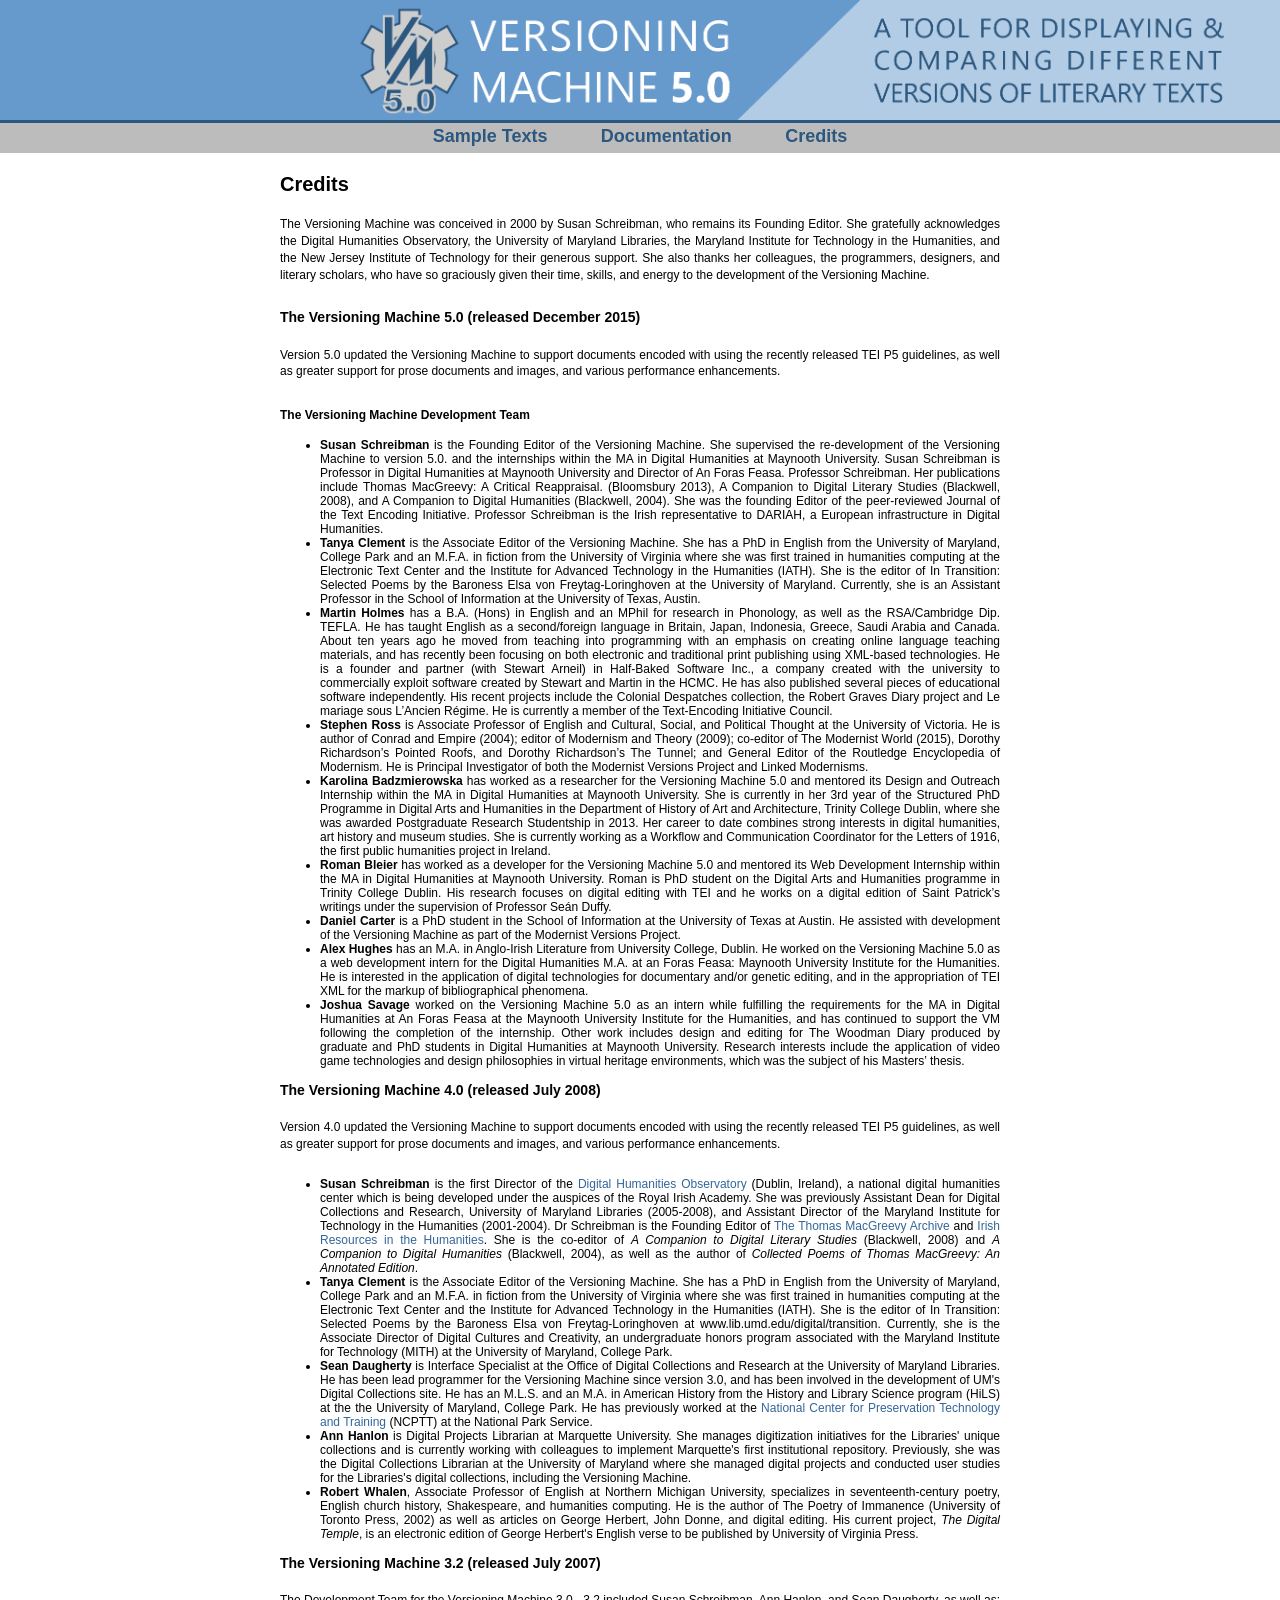
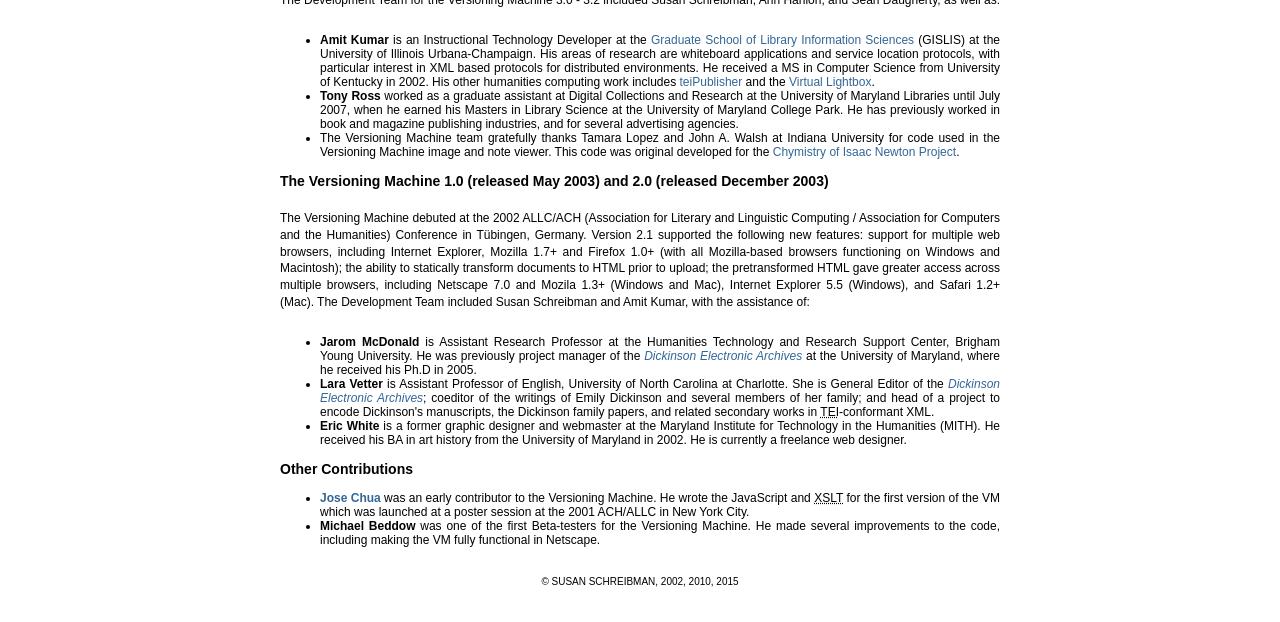
<file: v-machine/credits.html>
<!DOCTYPE html>
<html lang="en">
	<head>
		<meta http-equiv="Content-Type" content="text/html; charset=UTF-8">
		<title>Credits &ndash; Versioning Machine</title>
		<link rel="stylesheet" type="text/css" href="includes/v-machine.css" media="all">
	</head>
	<body>
		<div id="header">
         <div class="blue"></div>
         <div class="grey"></div>
         <div id="masthead">
            <a href="index.html"><img alt="Versioning Machine" src="includes/images/VMHeaderNStrp.png" class="left"></a>
         </div>
         <div id="navbar">
            <div class="links">
               <span><a href="samples.html">Sample Texts</a></span>
               <span><a href="documentation.html">Documentation</a></span>
               <span><a href="credits.html">Credits</a></span>
            </div>
         </div>
      </div>
      <div class="clear"></div>
      <div id="maintext">
         <h1>Credits</h1>
         <div id="textbody">
            <p>The Versioning Machine was conceived in 2000 by Susan Schreibman,
               who remains its Founding Editor. She gratefully acknowledges the Digital Humanities Observatory, the University of
               Maryland Libraries, the Maryland Institute for Technology in the Humanities, and
               the New Jersey Institute of Technology for their generous support. She also thanks her colleagues, the
               programmers, designers, and literary scholars, who have so graciously given their
               time, skills, and energy to the development of the Versioning Machine.</p>		
            
			<h3>The Versioning Machine 5.0 (released December 2015)</h3>
			
			<p>Version 5.0 updated the Versioning Machine to support documents encoded with using the recently released TEI P5 guidelines, as well as greater support for prose documents and images, and various performance enhancements.</p>
			<h4 style="text-align: justify;">The Versioning Machine Development Team</h4>
			<ul>
			<li><strong>Susan Schreibman</strong> is the Founding Editor of the Versioning Machine. She supervised the re-development of the Versioning Machine to version 5.0. and the internships within the MA in Digital Humanities at Maynooth University. Susan Schreibman is Professor in Digital Humanities at Maynooth University and Director of An Foras Feasa. Professor Schreibman. Her publications include Thomas MacGreevy: A Critical Reappraisal. (Bloomsbury 2013), A Companion to Digital Literary Studies (Blackwell, 2008), and A Companion to Digital Humanities (Blackwell, 2004). She was the founding Editor of the peer-reviewed Journal of the Text Encoding Initiative. Professor Schreibman is the Irish representative to DARIAH, a European infrastructure in Digital Humanities.</li>
			<li><strong>Tanya Clement</strong> is the Associate Editor of the Versioning Machine. She has a PhD in English from the University of Maryland, College Park and an M.F.A. in fiction from the University of Virginia where she was first trained in humanities computing at the Electronic Text Center and the Institute for Advanced Technology in the Humanities (IATH). She is the editor of In Transition: Selected Poems by the Baroness Elsa von Freytag-Loringhoven at the University of Maryland. Currently, she is an Assistant Professor in the School of Information at the University of Texas, Austin.</li>
			<li><strong>Martin Holmes</strong> has a B.A. (Hons) in English and an MPhil for research in Phonology, as well as the RSA/Cambridge Dip. TEFLA. He has taught English as a second/foreign language in Britain, Japan, Indonesia, Greece, Saudi Arabia and Canada. About ten years ago he moved from teaching into programming with an emphasis on creating online language teaching materials, and has recently been focusing on both electronic and traditional print publishing using XML-based technologies. He is a founder and partner (with Stewart Arneil) in Half-Baked Software Inc., a company created with the university to commercially exploit software created by Stewart and Martin in the HCMC. He has also published several pieces of educational software independently. His recent projects include the Colonial Despatches collection, the Robert Graves Diary project and Le mariage sous L’Ancien Régime. He is currently a member of the Text-Encoding Initiative Council.</li>
			<li><strong>Stephen Ross</strong> is Associate Professor of English and Cultural, Social, and Political Thought at the University of Victoria. He is author of Conrad and Empire (2004); editor of Modernism and Theory (2009); co-editor of The Modernist World (2015), Dorothy Richardson’s Pointed Roofs, and Dorothy Richardson’s The Tunnel; and General Editor of the Routledge Encyclopedia of Modernism. He is Principal Investigator of both the Modernist Versions Project and Linked Modernisms.</li>
			<li><strong>Karolina Badzmierowska</strong> has worked as a researcher for the Versioning Machine 5.0 and mentored its Design and Outreach Internship within the MA in Digital Humanities at Maynooth University. She is currently in her 3rd year of the Structured PhD Programme in Digital Arts and Humanities in the Department of History of Art and Architecture, Trinity College Dublin, where she was awarded Postgraduate Research Studentship in 2013. Her career to date combines strong interests in digital humanities, art history and museum studies. She is currently working as a Workflow and Communication Coordinator for the Letters of 1916, the first public humanities project in Ireland.</li>
			<li><strong>Roman Bleier</strong> has worked as a developer for the Versioning Machine 5.0 and mentored its Web Development Internship within the MA in Digital Humanities at Maynooth University. Roman is PhD student on the Digital Arts and Humanities programme in Trinity College Dublin. His research focuses on digital editing with TEI and he works on a digital edition of Saint Patrick’s writings under the supervision of Professor Seán Duffy.</li>
			<li><strong>Daniel Carter</strong> is a PhD student in the School of Information at the University of Texas at Austin. He assisted with development of the Versioning Machine as part of the Modernist Versions Project. </li>
			<li><strong>Alex Hughes</strong> has an M.A. in Anglo-Irish Literature from University College, Dublin. He worked on the Versioning Machine 5.0 as a web development intern for the Digital Humanities M.A. at an Foras Feasa: Maynooth University Institute for the Humanities. He is interested in the application of digital technologies for documentary and/or genetic editing, and in the appropriation of TEI XML for the markup of bibliographical phenomena.</li>
			<li><strong>Joshua Savage</strong> worked on the Versioning Machine 5.0 as an intern while fulfilling the requirements for the MA in Digital Humanities at An Foras Feasa at the Maynooth University Institute for the Humanities, and has continued to support the VM following the completion of the internship. Other work includes design and editing for The Woodman Diary produced by graduate and PhD students in Digital Humanities at Maynooth University. Research interests include the application of video game technologies and design philosophies in virtual heritage environments, which was the subject of his Masters’ thesis.</li>
			
			</ul>
			
			
			
            <h3>The Versioning Machine 4.0 (released July 2008)</h3>
            <p>Version 4.0 updated the Versioning Machine to support documents encoded with
               using the recently released TEI P5 guidelines, as well as greater support
               for prose documents and images, and various performance enhancements.</p>
            <ul>
               <li><strong>Susan Schreibman</strong> is the first
                  Director of the <a href="http://dho.ie/">Digital Humanities Observatory</a> (Dublin, Ireland), a
                  national digital humanities center which is being developed under the auspices of the Royal Irish
                  Academy.  She was previously Assistant Dean for Digital Collections and Research, University of
                  Maryland Libraries (2005-2008), and Assistant Director of the Maryland Institute for Technology in
                  the Humanities (2001-2004). Dr Schreibman is the Founding Editor of <a href="http://macgreevy.org/">The
                     Thomas MacGreevy Archive</a> and <a href="http://irith.org/">Irish Resources in the Humanities</a>.
                  She is the co-editor of <em>A Companion to Digital Literary Studies</em> (Blackwell, 2008) and
                  <em>A Companion to Digital Humanities</em> (Blackwell, 2004), as well as the author of <em>Collected
                     Poems of Thomas MacGreevy: An Annotated Edition</em>.</li>
               <li><strong>Tanya Clement</strong> is the Associate Editor of the Versioning Machine. She has a PhD in English from the University of Maryland, College Park and an M.F.A. in fiction from the University of Virginia where she was first trained in humanities computing at the Electronic Text Center and the Institute for Advanced Technology in the Humanities (IATH). She is the editor of In Transition: Selected Poems by the Baroness Elsa von Freytag-Loringhoven at www.lib.umd.edu/digital/transition. Currently, she is the Associate Director of Digital Cultures and Creativity, an undergraduate honors program associated with the Maryland Institute for Technology (MITH) at the University of Maryland, College Park.
               </li>      
               <li><strong>Sean Daugherty</strong> is Interface Specialist at the Office of Digital
               Collections and Research at the University of Maryland Libraries. He has been lead programmer for the
               Versioning Machine since version 3.0, and has been involved in the development of UM's Digital
               Collections site. He has an M.L.S. and an M.A. in American History from the History and
               Library Science program (HiLS) at the the University of Maryland, College
               Park. He has previously worked at the <a href="http://www.ncptt.nps.gov/">National
               Center for Preservation Technology and Training</a> (NCPTT) at the National Park
               Service.</li>
               <li><strong>Ann Hanlon</strong> is Digital Projects Librarian at Marquette University. She manages
               digitization initiatives for the Libraries' unique collections and is currently working with
               colleagues to implement Marquette's first institutional repository. Previously, she was the Digital
               Collections Librarian at the University of Maryland where she managed digital projects and conducted
               user studies for the Libraries's digital collections, including the Versioning Machine.</li>
             
               <li><strong>Robert Whalen</strong>, Associate Professor of English at Northern Michigan University,
               specializes in seventeenth-century poetry, English church history, Shakespeare, and humanities
               computing. He is the author of The Poetry of Immanence (University of Toronto Press, 2002) as well
               as articles on George Herbert, John Donne, and digital editing. His current project, <em>The
               Digital Temple</em>, is an electronic edition of George Herbert's English verse to be published by
               University of Virginia Press.</li>
            </ul>
            <h3>The Versioning Machine 3.2 (released July 2007)</h3>
            <p>The Development Team for the Versioning Machine 3.0 - 3.2 included Susan
            Schreibman, Ann Hanlon, and Sean Daugherty, as well as:</p>
            <ul>
               <li><strong>Amit Kumar</strong> is an Instructional Technology Developer at
               the <a href="http://www.lis.uiuc.edu/">Graduate School of Library Information
               Sciences</a> (GISLIS) at the University of Illinois Urbana-Champaign. His
               areas of research are whiteboard applications and service location protocols,
               with particular interest in XML based protocols for distributed environments.
               He received a MS in Computer Science from University of Kentucky in 2002. His
               other humanities computing work includes <a href="http://teipublisher.sourceforge.net/docs/index.html/">teiPublisher</a>
               and the <a href="http://www.mith2.umd.edu/products/lightbox/">Virtual Lightbox</a>.</li>
               <li><strong>Tony Ross</strong> worked as a graduate assistant at Digital
               Collections and Research at the University of Maryland Libraries until
               July 2007, when he earned his Masters in Library Science at the
               University of Maryland College Park. He has previously worked in
               book and magazine publishing industries, and for several
               advertising agencies.</li>
               <li>The Versioning Machine team gratefully thanks Tamara Lopez and John A. Walsh at Indiana University
               for code used in the Versioning Machine image and note viewer. This code was original developed for
               the <a href="http://www.dlib.indiana.edu/collections/newton/">Chymistry of Isaac Newton Project</a>.
            </ul>
            <h3>The Versioning Machine 1.0 (released May 2003) and 2.0 (released December 2003)</h3>
            <p>The Versioning Machine debuted at the 2002 ALLC/ACH (Association for Literary and
            Linguistic Computing / Association for Computers and the Humanities) Conference in
            T&#252;bingen, Germany. Version 2.1 supported the following new features: support for 
            multiple web browsers, including Internet Explorer, Mozilla 1.7+ and Firefox 1.0+ (with
            all Mozilla-based browsers functioning on Windows and Macintosh); the ability to statically
            transform documents to HTML prior to upload; the pretransformed HTML gave greater access
            across multiple browsers, including Netscape 7.0 and Mozila 1.3+ (Windows and Mac), Internet
            Explorer 5.5 (Windows), and Safari 1.2+ (Mac). The Development Team included Susan Schreibman
            and Amit Kumar, with the assistance of:</p>
            <ul>
               <li><strong>Jarom McDonald</strong> is Assistant Research Professor at the Humanities
               Technology and Research Support Center, Brigham Young University. He was previously 
               project manager of the <em><a
               href="http://jefferson.village.virginia.edu/dickinson/">Dickinson Electronic
               Archives</a></em> at the University of Maryland, where he received his Ph.D in 2005.
               </li>
               <li><strong>Lara Vetter</strong> is Assistant Professor of English, University of North
               Carolina at Charlotte. She is General Editor of the <em><a
               href="http://jefferson.village.virginia.edu/dickinson/">Dickinson Electronic
               Archives</a></em>; coeditor of the writings of Emily Dickinson and several members of
               her family; and head of a project to encode Dickinson's manuscripts, the Dickinson family
               papers, and related secondary works in <abbr
               title="Text Encoding Initiative">TEI</abbr>-conformant XML.</li>
               <li><strong>Eric White</strong> is a former graphic designer and webmaster at the Maryland
               Institute for Technology in the Humanities (MITH). He received his BA in art history
               from the University of Maryland in 2002. He is currently a freelance web designer.</li>
            </ul>
            <h3>Other Contributions</h3>
            <ul>
               <li><strong><a href="http://www.blooboo.com/blog/">Jose Chua</a></strong> was an early
               contributor to the Versioning Machine. He wrote the JavaScript and <abbr
               title="Extensible Stylesheet Language Transformations">XSLT</abbr> for the first version
               of the VM which was launched at a poster session at the 2001 ACH/ALLC in New York City.</li>
               <li><strong>Michael Beddow</strong>
               was one of the first Beta-testers for the Versioning Machine. He made several improvements
               to the code, including making the VM fully functional in Netscape.</li>
            </ul>
         </div>
  		  		<div id="footer">
  			
  			<div class="attribution">
  				&copy; Susan Schreibman, 2002, 2010, 2015
  			</div>

  		</div>
        <br class="clear">
  	</div>
	</body>
</html>
</file>
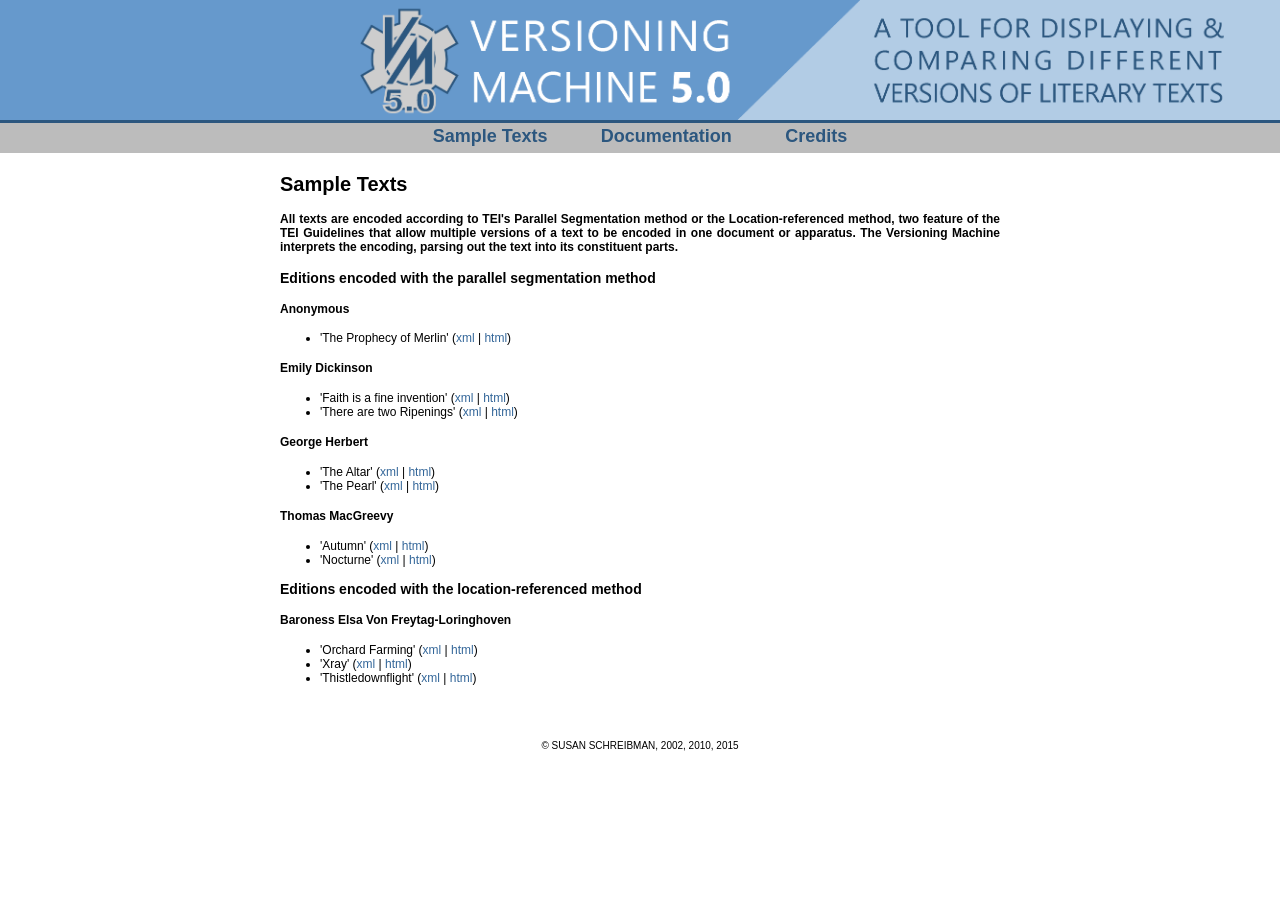
<file: v-machine/samples.html>
<!DOCTYPE html>
<html lang="en">
	<head>
		<meta http-equiv="Content-Type" content="text/html; charset=UTF-8">
		<title>Samples &ndash; Versioning Machine</title>
		<link rel="stylesheet" type="text/css" href="includes/v-machine.css" media="all">

	</head>
	<body>
		<div id="header">
         <div class="blue"></div>
         <div class="grey"></div>
         <div id="masthead">
            <a href="index.html"><img alt="Versioning Machine" src="includes/images/VMHeaderNStrp.png" class="left"></a>
         </div>
         <div id="navbar">
            <div class="links">
               <span><a href="samples.html">Sample Texts</a></span>
               <span><a href="documentation.html">Documentation</a></span>
               <span><a href="credits.html">Credits</a></span>
            </div>
         </div>
      </div>
      <div class="clear"></div>
      
      <div id="maintext">
         <h1>Sample Texts</h1>
         
         <h4>All texts are encoded according to TEI's Parallel Segmentation method or the Location-referenced method, two feature of the TEI Guidelines
            that allow multiple versions of a text to be encoded in one document or apparatus. The Versioning
            Machine interprets the encoding, parsing out the text into its constituent parts.</h4>
         
		 
		<h3>Editions encoded with the parallel segmentation method</h3>
         <h4>Anonymous</h4>
         <ul>
            <li>'The Prophecy of Merlin' (<a href="samples/prophecy_of_merlin.xml">xml</a> | <a href="samples/prophecy_of_merlin.html">html</a>)</li>
         </ul>
         <h4>Emily Dickinson</h4>
         <ul>
            <li>'Faith is a fine invention'  (<a href="samples/faith.xml">xml</a> | <a href="samples/faith.html">html</a>)</li>
            <li>'There are two Ripenings'  (<a href="samples/fp420.xml">xml</a> | <a href="samples/fp420.html">html</a>)</li>
         </ul>
         <h4>George Herbert</h4>
         <ul>
           
            <li>'The Altar'  (<a href="samples/altar.xml">xml</a> | <a href="samples/altar.html">html</a>)</li>
            <li>'The Pearl' (<a href="samples/pearl.xml">xml</a> | <a href="samples/pearl.html">html</a>)</li>
            
         </ul>
         <h4>Thomas MacGreevy</h4>
         <ul>
            <li>'Autumn'  (<a href="samples/autumn.xml">xml</a> | <a href="samples/autumn.html">html</a>)</li>        
            <li>'Nocturne'  (<a href="samples/nocturne.xml">xml</a> | <a href="samples/nocturne.html">html</a>)</li>
         </ul>
         <h3>Editions encoded with the location-referenced method</h3>
         <h4>Baroness Elsa Von Freytag-Loringhoven</h4>
         <ul>
            <li>'Orchard Farming' (<a href="samples/orchardFarming.xml">xml</a> | <a href="samples/orchardFarming.html">html</a>)</li>
            <li>'Xray' (<a href="samples/xray.xml">xml</a> | <a href="samples/xray.html">html</a>)</li>
            <li>'Thistledownflight' (<a href="samples/thistledownflight.xml">xml</a> | <a href="samples/thistledownflight.html">html</a>)</li>
         </ul>
		 <br/>
		 <!--
		 <h3>Edition with audio encoding</h3>
		 
		 <h4>Gertrude Stein</h4>
         <ul>
            <li>'A CARAFE, THAT IS A BLIND GLASS' (<a href="samples/stein.xml">xml</a> | <a href="samples/stein.html">html</a>)<br />
			(for audio choose 'Mac Low Reading 1990')</li>
         </ul>
         <p class="small">Versioning Machine 5.0 is optimized for use with Mozilla Firefox and Google Chrome. Other browsers may produce display irregularities. XML versions of texts may not display correctly on all browsers.</p>
		 -->
   		<div id="footer">
  			
  			<div class="attribution">
  				&copy; Susan Schreibman, 2002, 2010, 2015
  			</div>

  		</div>
        <br class="clear">
  	</div>
	</body>
</html>
</file>
<file: v-machine/includes/v-machine.css>
body {
	background: #FFFFFF;
	color: #000000;
	font-family: verdana, 'bitstream vera sans', arial, helvetica, sans-serif;
	font-size: 0.75em;
   min-width: 64.167em;
	padding: 0;
	margin: 0;
}
h1, h2, h3, h4 { font-weight: 800; }
h5, h6 { font-weight: 400; }
h1 {
	margin-top: 0.833em;
	padding-top: 0;
	font-size: 1.667em;
}
h2 { font-size: 1.5em; }
h3 { font-size: 1.167em; }
h4, h5 { font-size: 1em; }
h6 { font-size: 0.917em; }
a:link,
a:visited {
	background: transparent;
	color: #336699;
	text-decoration: none;
}
a:hover {
	background: transparent;
	color: #6699CC;
	text-decoration: underline;
}
#header {
   position: relative;
	height: 11em;
	width: 100%;
	background-color: #EBEBEB;
	color: #000000;
}
#header .blue,
#header .grey {
   width: 50%;
   height: 120px;
   position: absolute;
   z-index: 1;
}
#header .blue {
   background: #6699cc;
   left: 0;
   top: 0;
}
#header .grey {
   background: #b2cce5;
   left: 50%;
   top: 0;
}
#masthead {
   position: relative;
   top: 0;
   width: 1600px;
   height: 120px;
   margin: 0 auto 0 auto;
   padding: 0;
   z-index: 10;
}
#masthead img {
   float: center;
   border: none;
   margin: 0;
   padding: 0;
}
#masthead .left {
   width: 1600px;
   height: 120px;
   margin-left: 0;
   margin-right: 0;
}
#masthead .right {
   width: 37.833em;
   height: 5em;
}
#navbar {
   clear: both;
   min-width: 64.167em;
	height: 30px;
   border-top: medium solid #2c577f;
	background: #bcbcbc;
	text-align: center;
	margin: 0;
	padding: 0;
}
#navbar .links {
	height: 2.167em;
	display: block;
}

#navbar .links a {
	font-size: 1.5em;
	font-weight: 800;
	line-height: 26px;
	color: #2c577f;
	text-decoration: none;
	padding-left: 25px;
	padding-right: 25px;
	margin-top: 5px;
	padding-top: 5px;
	padding-bottom: 5px;
}
#navbar .links a:hover {
	color: #FFFFFF;
	background-color: #2c577f;
}
#navbar .links a img {
/*	float: left;
	border: 0;
	height: 20px;
	margin: 2px 0 0 0;
	padding: 0; */
	display: none;
}
#maintext {
   width: 60em;
   margin: 0 auto 0 auto;
   padding: 2em 0 0 0;
	text-align: justify;
}
#maintext p {
   line-height: 1.4em;
	padding: 0.6em 0 1em 0;
	margin: 0;
}
#footer {
	margin: 2em auto 1.25em auto;
	text-align: center
}
#footer #umlibraries {
   border: none;
}
#footer .links {
/*    float: left; */
	width: 50em;
	height: 2.25em;
   line-height: 2.25em;
	font-size: 0.833em;
  margin: 5px auto;
}
#footer .links a:link,
#footer .links a:visited {
	background: transparent;
	color: #000000;
	text-decoration: none;
	text-transform: uppercase;
}
#footer .links a:hover {
	background: transparent;
	color: #6699CC;
	text-decoration: underline;
	text-transform: uppercase;
}
#footer .attribution {
   font-size: 0.833em;
	width: 50em;
   line-height: 2.25em;
	text-transform: uppercase;
	white-space: nowrap;
	  margin: 5px auto;
}
.small {
	font-size: 0.917em;
}
fieldset.registerset {
	border: 0;
	padding: 0;
	width: 45.833em;
	margin: 0 auto 0 auto;
}			
fieldset.registerset label {
	float: left;
	margin: 0.25em 0 0 4.167em;
}
fieldset.registerset input,
fieldset.registerset select,
fieldset.registerset textarea {
	float: right;
	margin-bottom: 0.417em;
}
fieldset.registerset .field {
	width: 15.417em;
}
fieldset.registerset textarea {
	margin-bottom: 1.667em;
}
table#captcha {
	width: 4em;
	margin: 0.417em auto 0.417em auto;
	border: 0;
	border-collapse: collapse;
	padding: 0;
}
table#captcha td {
	vertical-align: middle;
	text-align: center;
}
.noteicon {
	background: transparent;
	color: #336699;
	vertical-align: super;
	font-size: 0.667em;
	font-weight: bold;
}
ul.item {
	margin: 0;
	padding: 0;
}
ul.subitem,
ul.subsubitem {
	margin: 0 0 0 2.083em;
	padding: 0;
}	
.item li {
	list-style-type: none;
	font-weight: 800;
	margin: 1.25em 0 1.25em 0;
}
.subitem li {
	list-style-type: none;
	font-weight: 400;
	margin: 1.25em 0 1.25em 0;
}
.subsubitem li {
	list-style-type: none;
	font-weight: 400;
	font-size: 0.917em;
	margin: 1.364em 0 1.364em 0;
}
.byline {
	margin: 1em 0 1em 0 !important;
	padding: 0 !important;
	font-style: italic;
	text-align: justify;
}
.code {
	font-family: monospace;
	text-align: left;
}
div.code {
	margin: 1em 2em;
	padding-top: 0.417em;
	padding-bottom: 0.417em;	
	padding-right: 0.417em;
	border: thin dashed black;
}
.indent {
	padding-left: 1.667em;
	line-height: 1.5em;
}
.label {
	font-family: verdana, 'bitstream vera sans', arial, helvetica, sans-serif;
	font-weight: 800;
}
.clear {
	clear: both;
}
</file>
